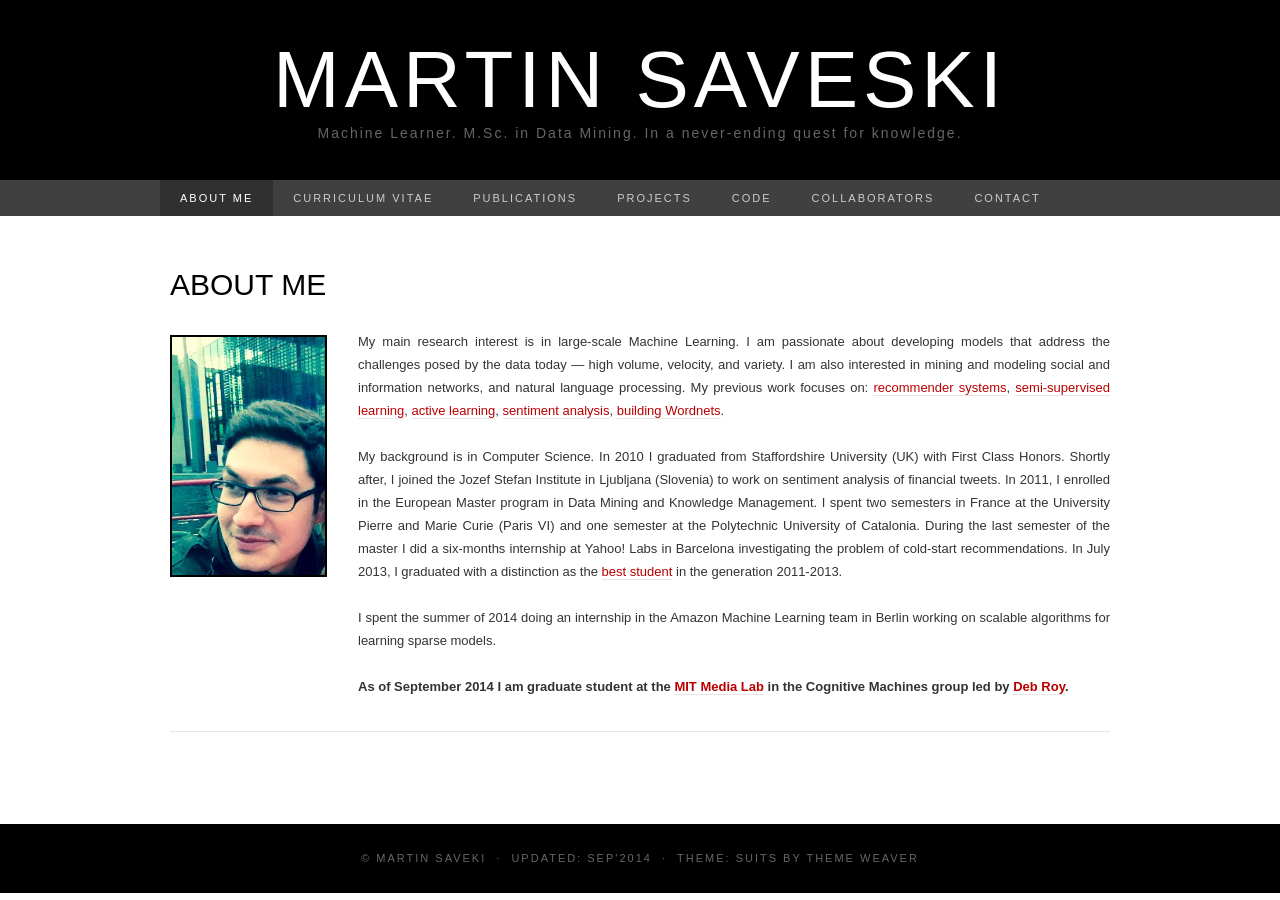
<file: _website_2014/index.htm>
<!DOCTYPE html>
<html lang="en-US"><head><meta http-equiv="Content-Type" content="text/html; charset=UTF-8">
	<meta charset="UTF-8">
	<meta name="viewport" content="width=device-width">
	<title>Martin Saveski | Machine Learner. M.Sc. in Data Mining. In a never-ending quest for knowledge.</title>
	<link rel="stylesheet" id="suits-fonts-css" href="./files/css" type="text/css" media="all">
	<link rel="stylesheet" id="suits-style-css" href="./files/style.css" type="text/css" media="all">
	<script type="text/javascript" src="./files/jquery.js"></script>
	<script type="text/javascript" src="./files/jquery-migrate.min.js"></script>
	<style type="text/css" id="custom-background-css">
	body.custom-background { background-color: #ffffff; }
	</style>
  <script>
    (function(i,s,o,g,r,a,m){i['GoogleAnalyticsObject']=r;i[r]=i[r]||function(){
    (i[r].q=i[r].q||[]).push(arguments)},i[r].l=1*new Date();a=s.createElement(o),
    m=s.getElementsByTagName(o)[0];a.async=1;a.src=g;m.parentNode.insertBefore(a,m)
    })(window,document,'script','//www.google-analytics.com/analytics.js','ga');

    ga('create', 'UA-46778883-1', 'martinsaveski.com');
    ga('send', 'pageview');

  </script>
</head>

<body class="home page page-id-2 page-template-default custom-background single-author full-width no-footer-sidebar" style="">
	<div id="page" class="hfeed site">
		<header id="masthead" class="site-header" role="banner">
			<a class="home-link" href="./index.htm" title="Martin Saveski" rel="home">
				<h1 class="site-title">Martin Saveski</h1>
				<h2 class="site-description">Machine Learner. M.Sc. in Data Mining. In a never-ending quest for knowledge.</h2>
			</a>

			<div id="navbar" class="navbar">
				<nav id="site-navigation" class="navigation main-navigation" role="navigation">
					<h3 class="menu-toggle">Menu</h3>
					<div class="menu-menu-1-container"><ul id="menu-menu-1" class="nav-menu"><li id="menu-item-41" class="menu-item menu-item-type-post_type menu-item-object-page current-menu-item page_item page-item-2 current_page_item menu-item-41"><a href="./index.htm">About me</a></li>
<li id="menu-item-83" class="menu-item menu-item-type-post_type menu-item-object-page menu-item-83"><a href="./curriculum-vitae.htm">Curriculum Vitae</a></li>
<li id="menu-item-42" class="menu-item menu-item-type-post_type menu-item-object-page menu-item-42"><a href="./publications.htm">Publications</a></li>
<li id="menu-item-147" class="menu-item menu-item-type-post_type menu-item-object-page menu-item-has-children menu-item-147"><a href="./projects.htm">Projects</a>
<ul class="sub-menu">
	<li id="menu-item-162" class="menu-item menu-item-type-post_type menu-item-object-page menu-item-162"><a href="./cold-start-recommendations.htm">Cold-start Recommendations</a></li>
	<li id="menu-item-161" class="menu-item menu-item-type-post_type menu-item-object-page menu-item-161"><a href="./iterative-hybrid-algorithm.htm">Iterative Hybrid Algorithm</a></li>
	<li id="menu-item-167" class="menu-item menu-item-type-post_type menu-item-object-page menu-item-167"><a href="./sentiment-analysis.htm">Sentiment Analysis of Financial Tweets</a></li>
	<li id="menu-item-163" class="menu-item menu-item-type-post_type menu-item-object-page menu-item-163"><a href="./automatic-wordnet-construction.htm">Automatic Wordnet Construction</a></li>
	<li id="menu-item-148" class="menu-item menu-item-type-post_type menu-item-object-page menu-item-148"><a href="./fingerprint-verification-system.htm">Fingerprint Verification System</a></li>
	<li id="menu-item-121" class="menu-item menu-item-type-post_type menu-item-object-page menu-item-121"><a href="./ai-agent-for-connect-four.htm">AI agent for Connect Four</a></li>
</ul>
</li>
<li id="menu-item-164" class="menu-item menu-item-type-post_type menu-item-object-page menu-item-164"><a href="./code.htm">Code</a></li>
<li id="menu-item-55" class="menu-item menu-item-type-post_type menu-item-object-page menu-item-55"><a href="./collaborators.htm">Collaborators</a></li>
<li id="menu-item-54" class="menu-item menu-item-type-post_type menu-item-object-page menu-item-54"><a href="./contact.htm">Contact</a></li>
</ul></div>									</nav><!-- #site-navigation -->
			</div><!-- #navbar -->
		</header><!-- #masthead -->

		<div id="main" class="site-main">

	<div id="primary" class="content-area">
		<div id="content" class="site-content" role="main">

										
<article id="post-2" class="post-2 page type-page status-publish hentry">
	<header class="entry-header">
		
		<h1 class="entry-title">About me</h1>
	</header><!-- .entry-header -->

	<div class="entry-content">
		<div style="width: 100%;">
<div style="float: left; width: 20%;"><img class="size-full wp-image-18 alignleft" style="border: 2px solid black;" alt="profile" src="./files/berlin.jpg" width="157" height="238"></div>

<div style="float: right; width: 80%;">
<p style="text-align: justify;">My main research interest is in large-scale Machine Learning. I am passionate about developing models that address the challenges posed by the data today — high volume, velocity, and variety. I am also interested in mining and modeling social and information networks, and natural language processing. My previous work focuses on: <a title="Cold-start Recommendations" href="./cold-start-recommendations.htm">recommender systems</a>, <a title="Iterative Hybrid Algorithm" href="./iterative-hybrid-algorithm.htm">semi-supervised learning</a>, <a title="Sentiment Analysis" href="./sentiment-analysis.htm">active learning</a>, <a href="./sentiment-analysis.htm">sentiment analysis</a>, <a title="Automatic Wordnet Construction" href="./automatic-wordnet-construction.htm">building Wordnets</a>.</p>
<p style="text-align: justify;">My background is in Computer Science. In 2010 I graduated from&nbsp;Staffordshire University (UK) with First Class Honors.&nbsp;Shortly after, I joined the Jozef Stefan Institute in Ljubljana (Slovenia) to work on sentiment analysis of financial tweets. In 2011, I enrolled in the&nbsp;European Master program in Data Mining and Knowledge Management. I spent two semesters in France at the University Pierre and Marie Curie (Paris VI) and one semester at the Polytechnic University of Catalonia.&nbsp;During the last semester of the master I did a six-months internship at Yahoo! Labs in Barcelona investigating the problem of cold-start&nbsp;recommendations. In July 2013, I graduated with a distinction as the <a href="./files/award.jpg">best student</a> in the generation 2011-2013.</p>
<p style="text-align: justify;">I spent the summer of 2014 doing an internship in the Amazon Machine Learning team in Berlin working on scalable algorithms for learning sparse models.</p>
<p style="text-align: justify;"><b>As of September 2014 I am graduate student at the <a href="http://media.mit.edu/" target="_blank">MIT Media Lab</a> in the Cognitive Machines group led by <a href="http://dkroy.media.mit.edu/" target="_blank">Deb Roy</a>.</b></p>
</div>

</div>
<div style="clear: both;"></div>
			</div><!-- .entry-content -->

	</article><!-- #post -->
							
		</div><!-- #content -->
	</div><!-- #primary -->


		</div><!-- #main -->
		<footer id="colophon" class="site-footer" role="contentinfo">
			
			<div class="site-info-container">
				<div class="site-info">
										© Martin Saveki <span class="sep"> · </span> Updated: Sep'2014	<span class="sep"> · </span>
					Theme: Suits by <a href="http://www.themeweaver.net/" title="Theme Developer" rel="designer">Theme Weaver</a>				</div><!-- .site-info -->
			</div><!-- .site-info-container -->
		</footer><!-- #colophon -->
	</div><!-- #page -->

	<script type="text/javascript" src="./files/functions.js"></script>
</body></html>
</file>
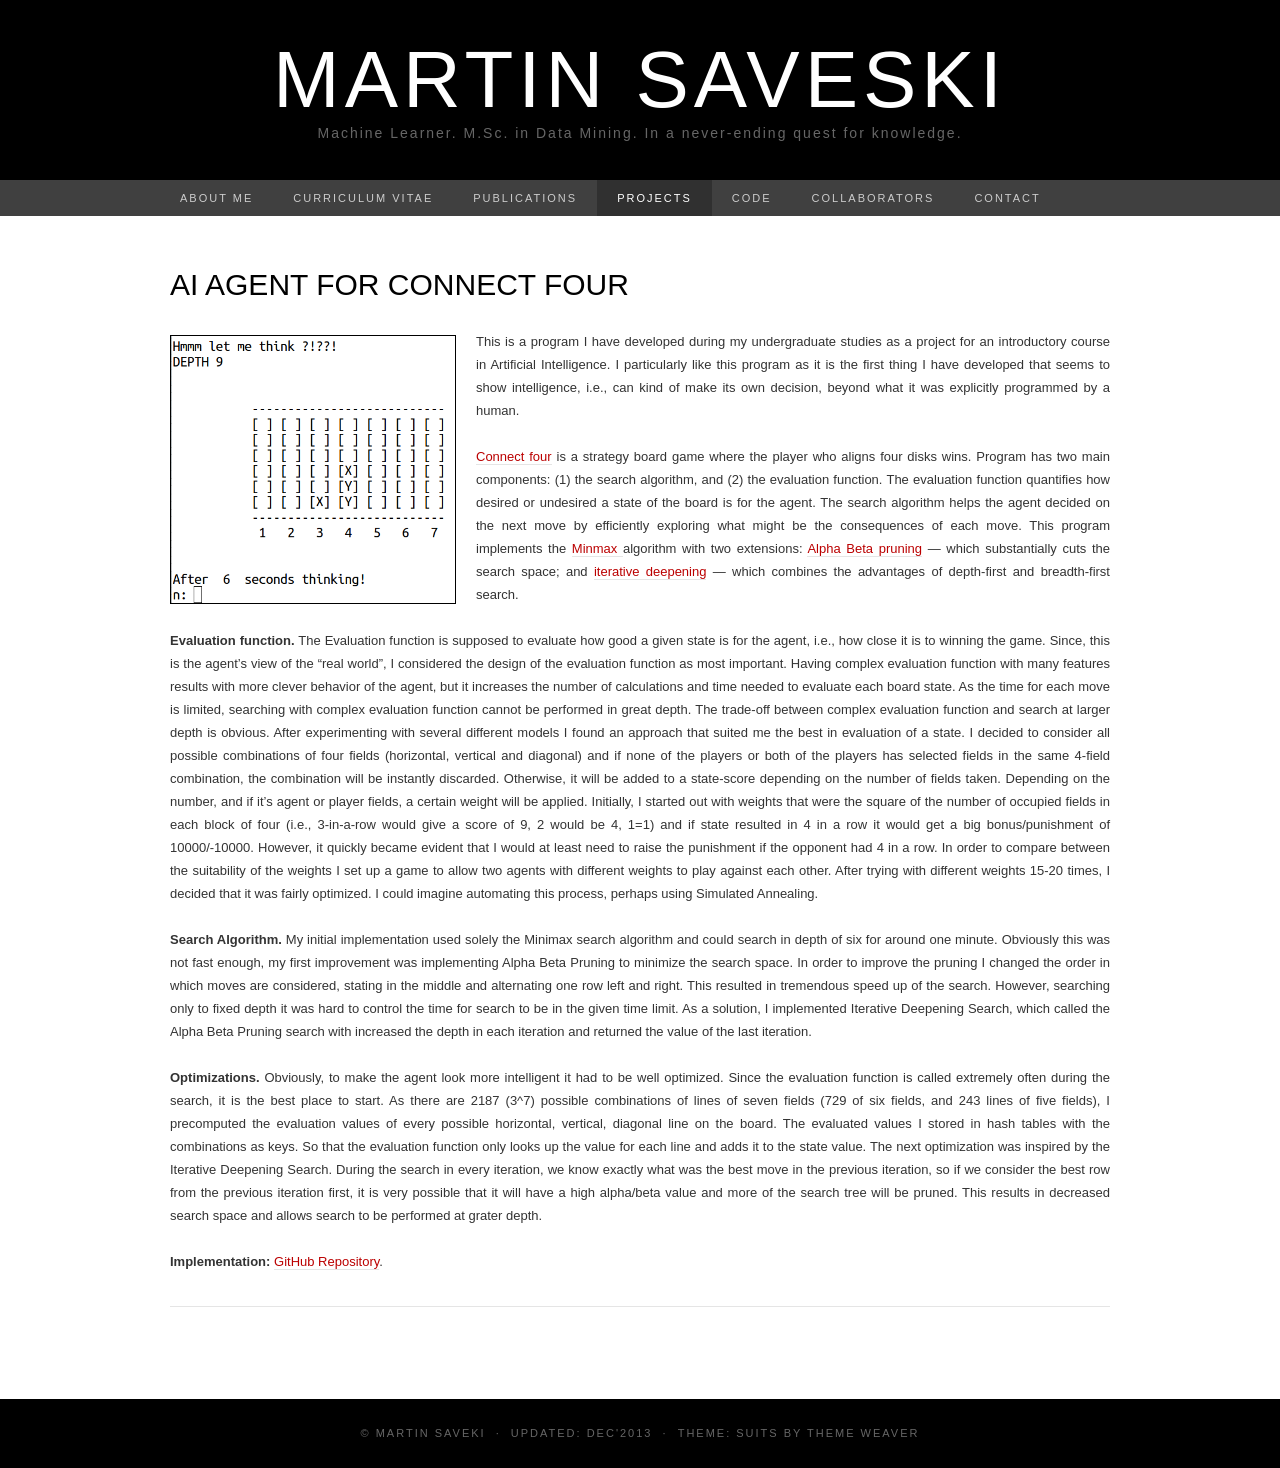
<file: _website_2014/ai-agent-for-connect-four.htm>
<!DOCTYPE html>
<html lang="en-US"><head><meta http-equiv="Content-Type" content="text/html; charset=UTF-8">
	<meta charset="UTF-8">
	<meta name="viewport" content="width=device-width">
	<title>AI agent for Connect Four | Martin Saveski</title>
	<link rel="stylesheet" id="suits-fonts-css" href="./files/css" type="text/css" media="all">
	<link rel="stylesheet" id="suits-style-css" href="./files/style.css" type="text/css" media="all">
	<script type="text/javascript" src="./files/jquery.js"></script>
	<script type="text/javascript" src="./files/jquery-migrate.min.js"></script>
	<style type="text/css" id="custom-background-css">
	body.custom-background { background-color: #ffffff; }
	</style>
	<script>
	  (function(i,s,o,g,r,a,m){i['GoogleAnalyticsObject']=r;i[r]=i[r]||function(){
	  (i[r].q=i[r].q||[]).push(arguments)},i[r].l=1*new Date();a=s.createElement(o),
	  m=s.getElementsByTagName(o)[0];a.async=1;a.src=g;m.parentNode.insertBefore(a,m)
	  })(window,document,'script','//www.google-analytics.com/analytics.js','ga');

	  ga('create', 'UA-46778883-1', 'martinsaveski.com');
	  ga('send', 'pageview');

	</script>
</head>

<body class="page page-id-107 page-template-default custom-background single-author full-width no-footer-sidebar" style="">
	<div id="page" class="hfeed site">
		<header id="masthead" class="site-header" role="banner">
			<a class="home-link" href="./index.htm" title="Martin Saveski" rel="home">
				<h1 class="site-title">Martin Saveski</h1>
				<h2 class="site-description">Machine Learner. M.Sc. in Data Mining. In a never-ending quest for knowledge.</h2>
			</a>

			<div id="navbar" class="navbar">
				<nav id="site-navigation" class="navigation main-navigation" role="navigation">
					<h3 class="menu-toggle">Menu</h3>
					<div class="menu-menu-1-container"><ul id="menu-menu-1" class="nav-menu"><li id="menu-item-41" class="menu-item menu-item-type-post_type menu-item-object-page menu-item-41"><a href="./index.htm">About me</a></li>
<li id="menu-item-83" class="menu-item menu-item-type-post_type menu-item-object-page menu-item-83"><a href="./curriculum-vitae.htm">Curriculum Vitae</a></li>
<li id="menu-item-42" class="menu-item menu-item-type-post_type menu-item-object-page menu-item-42"><a href="./publications.htm">Publications</a></li>
<li id="menu-item-147" class="menu-item menu-item-type-post_type menu-item-object-page current-menu-ancestor current-menu-parent current_page_parent current_page_ancestor menu-item-has-children menu-item-147"><a href="./projects.htm">Projects</a>
<ul class="sub-menu">
	<li id="menu-item-162" class="menu-item menu-item-type-post_type menu-item-object-page menu-item-162"><a href="./cold-start-recommendations.htm">Cold-start Recommendations</a></li>
	<li id="menu-item-161" class="menu-item menu-item-type-post_type menu-item-object-page menu-item-161"><a href="./iterative-hybrid-algorithm.htm">Iterative Hybrid Algorithm</a></li>
	<li id="menu-item-167" class="menu-item menu-item-type-post_type menu-item-object-page menu-item-167"><a href="./sentiment-analysis.htm">Sentiment Analysis of Financial Tweets</a></li>
	<li id="menu-item-163" class="menu-item menu-item-type-post_type menu-item-object-page menu-item-163"><a href="./automatic-wordnet-construction.htm">Automatic Wordnet Construction</a></li>
	<li id="menu-item-148" class="menu-item menu-item-type-post_type menu-item-object-page menu-item-148"><a href="./fingerprint-verification-system.htm">Fingerprint Verification System</a></li>
	<li id="menu-item-121" class="menu-item menu-item-type-post_type menu-item-object-page current-menu-item page_item page-item-107 current_page_item menu-item-121"><a href="./ai-agent-for-connect-four.htm">AI agent for Connect Four</a></li>
</ul>
</li>
<li id="menu-item-164" class="menu-item menu-item-type-post_type menu-item-object-page menu-item-164"><a href="./code.htm">Code</a></li>
<li id="menu-item-55" class="menu-item menu-item-type-post_type menu-item-object-page menu-item-55"><a href="./collaborators.htm">Collaborators</a></li>
<li id="menu-item-54" class="menu-item menu-item-type-post_type menu-item-object-page menu-item-54"><a href="./contact.htm">Contact</a></li>
</ul></div>									</nav><!-- #site-navigation -->
			</div><!-- #navbar -->
		</header><!-- #masthead -->

		<div id="main" class="site-main">

	<div id="primary" class="content-area">
		<div id="content" class="site-content" role="main">

										
<article id="post-107" class="post-107 page type-page status-publish hentry">
	<header class="entry-header">
		
		<h1 class="entry-title">AI agent for Connect Four</h1>
	</header><!-- .entry-header -->

	<div class="entry-content">
		<p style="text-align: justify;"><img class=" wp-image-108 alignleft" style="border: 1px solid black;" alt="Screenshot from 2013-12-21 02:47:49" src="./files/Screenshot-from-2013-12-21-024749.png" width="286" height="268">This is a program I have developed during my undergraduate studies&nbsp;as a project for an introductory course in&nbsp;Artificial Intelligence. I particularly like this program as it is the first thing I have developed that seems to show intelligence, i.e., can kind of make its own decision, beyond what it was explicitly programmed by a human.</p>
<p style="text-align: justify;"><a href="http://en.wikipedia.org/wiki/Connect_Four" target="_blank">Connect four</a> is a strategy board game where the player who aligns four disks wins.&nbsp;Program has two main components: (1) the search algorithm, and (2) the evaluation function.&nbsp;The evaluation function quantifies how desired or undesired a state of the board is for the agent. The&nbsp;search algorithm helps the agent decided on the next move by efficiently exploring what might be the consequences of each move. This program implements the <a href="http://en.wikipedia.org/wiki/Minimax" target="_blank">Minmax </a>algorithm with two extensions: <a href="http://en.wikipedia.org/wiki/Alpha%E2%80%93beta_pruning" target="_blank">Alpha Beta pruning</a> — which substantially cuts the search space; and <a href="http://en.wikipedia.org/wiki/Iterative_deepening_depth-first_search" target="_blank">iterative deepening</a> — which combines the advantages of depth-first and breadth-first search.</p>
<p style="text-align: justify;"><strong>Evaluation function</strong><b>.</b> The Evaluation function is supposed to evaluate how good a given state is for the agent, i.e., how close it is to winning the game. Since, this is the agent’s view of the “real world”, I considered the design of the evaluation function as most important. Having complex evaluation function with many features results with more clever behavior of the agent, but it increases the number of calculations and time needed to evaluate each board state. As the time for each move is limited, searching with complex evaluation function cannot be performed in great depth. The trade-off between complex evaluation function and search at larger depth is obvious. After experimenting with several different models I found an approach that suited me the best in evaluation of a state. I decided to consider all possible combinations of four fields (horizontal, vertical and diagonal) and if none of the players or both of the players has selected fields in the same 4-field combination, the combination will be instantly discarded. Otherwise, it will be added to a state-score depending on the number of fields taken. Depending on the number, and if it’s agent or player fields, a certain weight will be applied. Initially, I started out with weights that were the square of the number of occupied fields in each block of four (i.e., 3-in-a-row would give a score of 9, 2 would be 4, 1=1) and if state resulted in 4 in a row it would get a big bonus/punishment of 10000/-10000. However, it quickly became evident that I would at least need to raise the punishment if the opponent had 4 in a row. In order to compare between the suitability of the weights I set up a game to allow two agents with different weights to play against each other. After trying with different weights 15-20 times, I decided that it was fairly optimized. I could imagine automating this process, perhaps using Simulated Annealing.</p>
<p style="text-align: justify;"><strong>Search Algorithm.</strong> My initial implementation used solely the Minimax search algorithm and could search in depth of six for around one minute. Obviously this was not fast enough, my first improvement was implementing Alpha Beta Pruning to minimize the search space. In order to improve the pruning I changed the order in which moves are considered, stating in the middle and alternating one row left and right. This resulted in tremendous speed up of the search. However, searching only to fixed depth it was hard to control the time for search to be in the given time limit. As a solution, I implemented Iterative Deepening Search, which called the Alpha Beta Pruning search with increased the depth in each iteration and returned the value of the last iteration.</p>
<p style="text-align: justify;"><strong>Optimizations.</strong>&nbsp;Obviously, to make the agent look more intelligent it had to be well optimized. Since the evaluation function is called extremely often during the search, it is the best place to start. As there are 2187 (3^7) possible combinations of lines of seven fields (729 of six fields, and 243 lines of five fields), I precomputed the evaluation values of every possible horizontal, vertical, diagonal line on the board. The evaluated values I stored in hash tables with the combinations as keys. So that the evaluation function only looks up the value for each line and adds it to the state value. The next optimization was inspired by the Iterative Deepening Search. During the search in every iteration, we know exactly what was the best move in the previous iteration, so if we consider the best row from the previous iteration first, it is very possible that it will have a high alpha/beta value and more of the search tree will be pruned. This results in decreased search space and allows search to be performed at grater depth.</p>
<p style="text-align: justify;"><strong>Implementation:</strong>&nbsp;<a href="https://github.com/msaveski/connect-four" target="_blank">GitHub Repository</a>.</p>
			</div><!-- .entry-content -->

	</article><!-- #post -->
							
		</div><!-- #content -->
	</div><!-- #primary -->


		</div><!-- #main -->
		<footer id="colophon" class="site-footer" role="contentinfo">
			
			<div class="site-info-container">
				<div class="site-info">
					© Martin Saveki <span class="sep"> · </span> Updated: Dec'2013	<span class="sep"> · </span>
					Theme: Suits by <a href="http://www.themeweaver.net/" title="Theme Developer" rel="designer">Theme Weaver</a>				</div><!-- .site-info -->
			</div><!-- .site-info-container -->
		</footer><!-- #colophon -->
	</div><!-- #page -->

	<script type="text/javascript" src="./files/functions.js"></script>

</body></html>
</file>
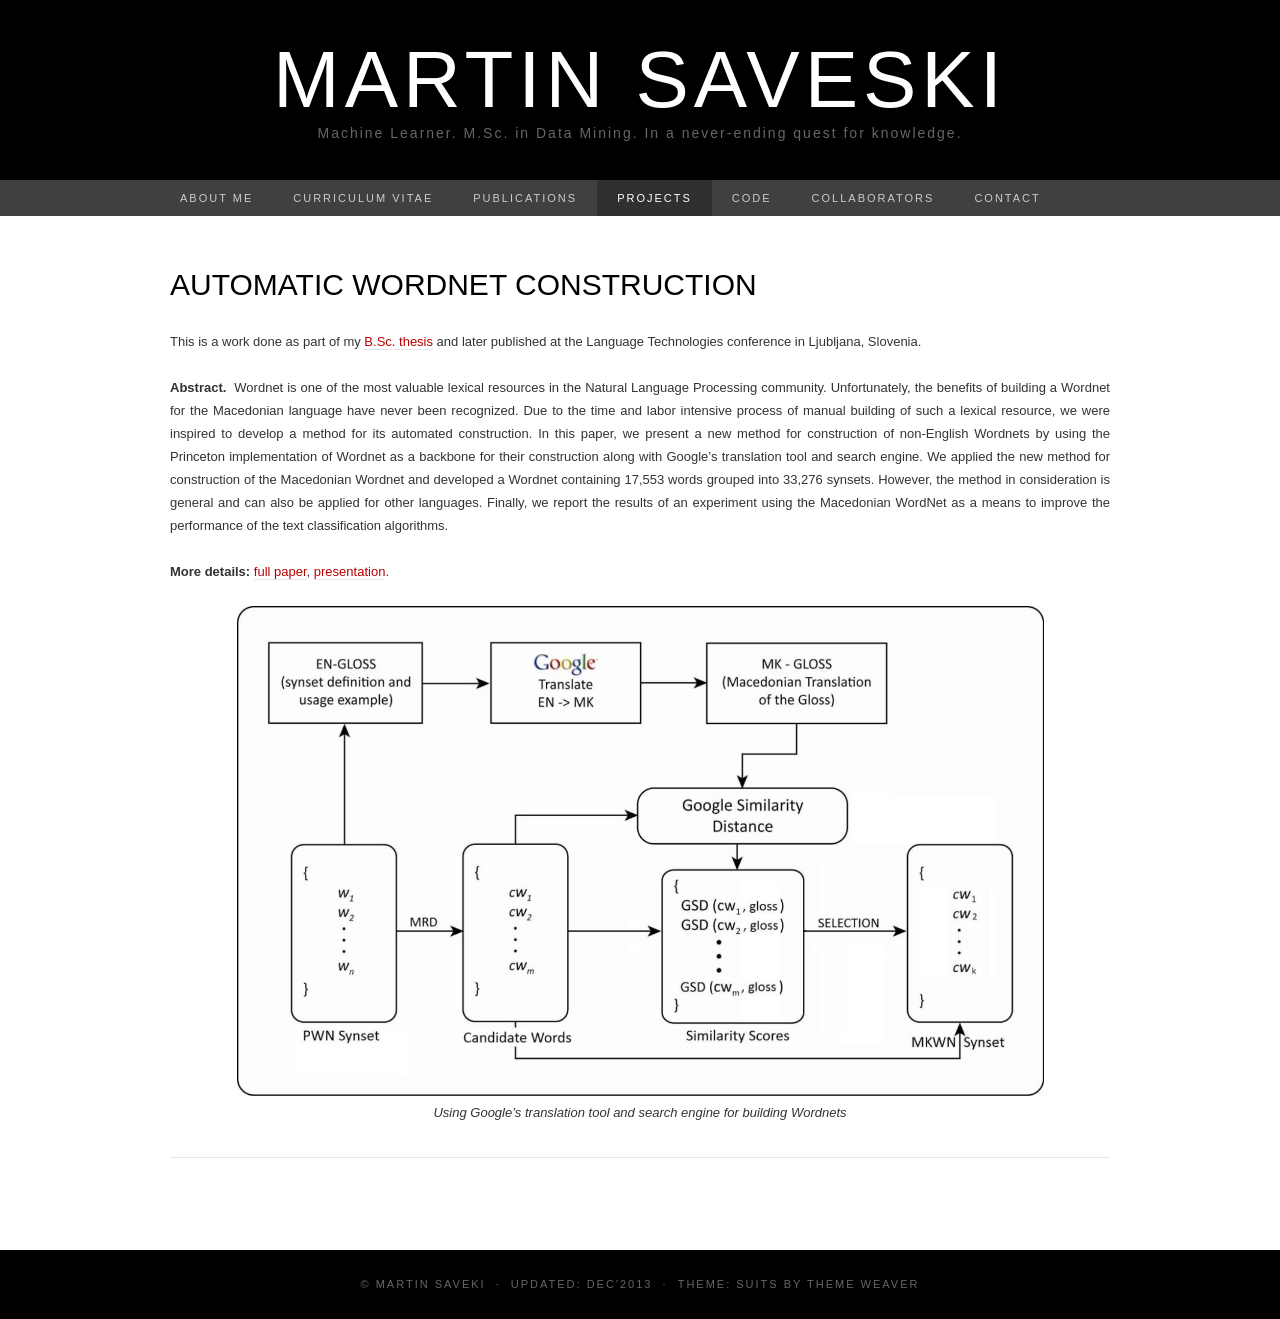
<file: _website_2014/automatic-wordnet-construction.htm>
<!DOCTYPE html>
<html lang="en-US"><head><meta http-equiv="Content-Type" content="text/html; charset=UTF-8">
	<meta charset="UTF-8">
	<meta name="viewport" content="width=device-width">
	<title>Automatic Wordnet Construction | Martin Saveski</title>
	<link rel="stylesheet" id="suits-fonts-css" href="./files/css" type="text/css" media="all">
	<link rel="stylesheet" id="suits-style-css" href="./files/style.css" type="text/css" media="all">
	<script type="text/javascript" src="./files/jquery.js"></script>
	<script type="text/javascript" src="./files/jquery-migrate.min.js"></script>
	<style type="text/css" id="custom-background-css">
	body.custom-background { background-color: #ffffff; }
	</style>
	<script>
	  (function(i,s,o,g,r,a,m){i['GoogleAnalyticsObject']=r;i[r]=i[r]||function(){
	  (i[r].q=i[r].q||[]).push(arguments)},i[r].l=1*new Date();a=s.createElement(o),
	  m=s.getElementsByTagName(o)[0];a.async=1;a.src=g;m.parentNode.insertBefore(a,m)
	  })(window,document,'script','//www.google-analytics.com/analytics.js','ga');

	  ga('create', 'UA-46778883-1', 'martinsaveski.com');
	  ga('send', 'pageview');

	</script>
</head>

<body class="page page-id-155 page-template-default custom-background single-author full-width no-footer-sidebar" style="">
	<div id="page" class="hfeed site">
		<header id="masthead" class="site-header" role="banner">
			<a class="home-link" href="./index.htm" title="Martin Saveski" rel="home">
				<h1 class="site-title">Martin Saveski</h1>
				<h2 class="site-description">Machine Learner. M.Sc. in Data Mining. In a never-ending quest for knowledge.</h2>
			</a>

			<div id="navbar" class="navbar">
				<nav id="site-navigation" class="navigation main-navigation" role="navigation">
					<h3 class="menu-toggle">Menu</h3>
					<div class="menu-menu-1-container"><ul id="menu-menu-1" class="nav-menu"><li id="menu-item-41" class="menu-item menu-item-type-post_type menu-item-object-page menu-item-41"><a href="./index.htm">About me</a></li>
<li id="menu-item-83" class="menu-item menu-item-type-post_type menu-item-object-page menu-item-83"><a href="./curriculum-vitae.htm">Curriculum Vitae</a></li>
<li id="menu-item-42" class="menu-item menu-item-type-post_type menu-item-object-page menu-item-42"><a href="./publications.htm">Publications</a></li>
<li id="menu-item-147" class="menu-item menu-item-type-post_type menu-item-object-page current-menu-ancestor current-menu-parent current_page_parent current_page_ancestor menu-item-has-children menu-item-147"><a href="./projects.htm">Projects</a>
<ul class="sub-menu">
	<li id="menu-item-162" class="menu-item menu-item-type-post_type menu-item-object-page menu-item-162"><a href="./cold-start-recommendations.htm">Cold-start Recommendations</a></li>
	<li id="menu-item-161" class="menu-item menu-item-type-post_type menu-item-object-page menu-item-161"><a href="./iterative-hybrid-algorithm.htm">Iterative Hybrid Algorithm</a></li>
	<li id="menu-item-167" class="menu-item menu-item-type-post_type menu-item-object-page menu-item-167"><a href="./sentiment-analysis.htm">Sentiment Analysis of Financial Tweets</a></li>
	<li id="menu-item-163" class="menu-item menu-item-type-post_type menu-item-object-page current-menu-item page_item page-item-155 current_page_item menu-item-163"><a href="./files/automatic-wordnet-construction.htm">Automatic Wordnet Construction</a></li>
	<li id="menu-item-148" class="menu-item menu-item-type-post_type menu-item-object-page menu-item-148"><a href="./fingerprint-verification-system.htm">Fingerprint Verification System</a></li>
	<li id="menu-item-121" class="menu-item menu-item-type-post_type menu-item-object-page menu-item-121"><a href="./ai-agent-for-connect-four.htm">AI agent for Connect Four</a></li>
</ul>
</li>
<li id="menu-item-164" class="menu-item menu-item-type-post_type menu-item-object-page menu-item-164"><a href="./code.htm">Code</a></li>
<li id="menu-item-55" class="menu-item menu-item-type-post_type menu-item-object-page menu-item-55"><a href="./collaborators.htm">Collaborators</a></li>
<li id="menu-item-54" class="menu-item menu-item-type-post_type menu-item-object-page menu-item-54"><a href="./contact.htm">Contact</a></li>
</ul></div>									</nav><!-- #site-navigation -->
			</div><!-- #navbar -->
		</header><!-- #masthead -->

		<div id="main" class="site-main">

	<div id="primary" class="content-area">
		<div id="content" class="site-content" role="main">

										
<article id="post-155" class="post-155 page type-page status-publish hentry">
	<header class="entry-header">
		
		<h1 class="entry-title">Automatic Wordnet Construction</h1>
	</header><!-- .entry-header -->

	<div class="entry-content">
		<p>This is a work done as part of my <a href="./data/bsc_thesis.pdf" target="_blank">B.Sc. thesis</a> and later published at the Language Technologies conference in Ljubljana, Slovenia.</p>
<p style="text-align: justify;"><strong>Abstract.&nbsp;</strong> Wordnet is one of the most valuable lexical resources in the Natural Language Processing community. Unfortunately, the benefits of building a Wordnet for the Macedonian language have never been recognized. Due to the time and labor intensive process of manual building of such a lexical resource, we were inspired to develop a method for its automated construction. In this paper, we present a new method for construction of non-English Wordnets by using the Princeton implementation of Wordnet as a backbone for their construction along with Google’s translation tool and search engine. We applied the new method for construction of the Macedonian Wordnet and developed a Wordnet containing 17,553 words grouped into 33,276 synsets. However, the method in consideration is general and can also be applied for other languages. Finally, we report the results of an experiment using the Macedonian WordNet as a means to improve the performance of the text classification algorithms.</p>
<p><strong>More details:</strong> <a href="./data/lt2010.pdf" target="_blank">full paper</a>, <a href="./data/lt2010-pres.pdf" target="_blank">presentation</a>.</p>
<p style="text-align: center;"><img class=" wp-image-173 aligncenter" alt="mk-wn" src="./files/mk-wn.jpg" width="807" height="490"><em>Using&nbsp;Google’s translation tool and search engine for building Wordnets</em></p>
			</div><!-- .entry-content -->

	</article><!-- #post -->
							
		</div><!-- #content -->
	</div><!-- #primary -->


		</div><!-- #main -->
		<footer id="colophon" class="site-footer" role="contentinfo">
			
			<div class="site-info-container">
				<div class="site-info">
					© Martin Saveki <span class="sep"> · </span> Updated: Dec'2013	<span class="sep"> · </span>
					Theme: Suits by <a href="http://www.themeweaver.net/" title="Theme Developer" rel="designer">Theme Weaver</a>				</div><!-- .site-info -->
			</div><!-- .site-info-container -->
		</footer><!-- #colophon -->
	</div><!-- #page -->

	<script type="text/javascript" src="./files/functions.js"></script>

</body></html>
</file>
<file: _website_2014/files/style.css>
/*
Theme Name: Suits
Theme URI: http://www.themeweaver.net/demo/suits/
Author: Theme Weaver
Author URI: http://www.themeweaver.net/
Description: For blogs and websites. Sleek design and solid code. Suits make you look good.
Version: 1.0
License: GNU General Public License v2 or later
License URI: http://www.gnu.org/licenses/gpl-2.0.html
Tags: black, gray, white, dark, one-column, two-columns, right-sidebar, flexible-width, custom-background, custom-header, custom-menu, featured-images, full-width-template, microformats, threaded-comments
Text Domain: suits

This theme, like WordPress, is licensed under the GPL.
Use it to make something cool, have fun, and share what you've learned with others.
*/


/* =Reset (http://git.io/normalize)
----------------------------------------------- */

* {
	-webkit-box-sizing: border-box;
	-moz-box-sizing:    border-box;
	box-sizing:         border-box;
}

article,
aside,
details,
figcaption,
figure,
footer,
header,
nav,
section,
summary {
	display: block;
}

audio,
canvas,
video {
	display: inline-block;
}

audio:not([controls]) {
	display: none;
	height: 0;
}

[hidden] {
	display: none;
}

html {
	font-size: 62.5%; /* 10px */
	overflow-y: scroll;
	-webkit-text-size-adjust: 100%;
	-ms-text-size-adjust: 100%;
}

html,
button,
input,
select,
textarea {
	font-family: "Lucida Grande", "Lucida Sans Unicode", "Lucida Sans", Geneva, Verdana, sans-serif;
}

body {
	color: #333;
	font-size: 13px;
	font-size: 1.3rem;
	line-height: 23px;
	line-height: 2.3rem;
	margin: 0;
}

a {
	color: #333;
	text-decoration: none;
	-webkit-transition: none;
	transition:         none;
}

a:focus {
	outline: thin dotted;
}

a:active,
a:hover {
	color: #b00;
	outline: 0;
}

a:hover {
	-webkit-transition: all 0.3s;
	transition:         all 0.3s;
}

h1,
h2,
h3,
h4,
h5,
h6 {
	clear: both;
	color: #000;
	font-family: "Lucida Grande", "Lucida Sans Unicode", "Lucida Sans", Geneva, Verdana, sans-serif;
	font-weight: bold;
	line-height: 1.5;
	margin: 23px 0;
	margin: 2.3rem 0;
}

h1 {
	font-size: 24px;
	font-size: 2.4rem;
}

h2 {
	font-size: 20px;
	font-size: 2rem;
}

h3 {
	font-size: 17px;
	font-size: 1.7rem;
}

h4 {
	font-size: 15px;
	font-size: 1.5rem;
}

h5 {
	font-size: 13px;
	font-size: 1.3rem;
}

h6 {
	color: rgba(0, 0, 0, 0.45);
	font-size: 13px;
	font-size: 1.3rem;
	letter-spacing: 1px;
	text-transform: uppercase;
}

address {
	font-style: italic;
	margin: 0 0 23px;
	margin: 0 0 2.3rem;
}

abbr[title] {
	border-bottom: 1px dotted;
}

b,
strong {
	font-weight: bold;
}

dfn {
	font-style: italic;
}

mark {
	background: #ff0;
	color: #000;
}

p {
	margin: 0 0 23px;
	margin: 0 0 2.3rem;
}

code,
kbd,
pre,
samp {
	font-family: monospace, serif;
	font-size: 13px;
	font-size: 1.3rem;
	-webkit-hyphens: none;
	-moz-hyphens:    none;
	-ms-hyphens:     none;
	hyphens:         none;
}

pre {
	background-color: rgba(0, 0, 0, 0.04);
	color: #666;
	font-family: monospace;
	font-size: 13px;
	font-size: 1.3rem;
	margin: 23px 0;
	margin: 2.3rem 0;
	overflow: auto;
	padding: 20px;
	padding: 2rem;
	white-space: pre;
	white-space: pre-wrap;
	word-wrap: break-word;
}

blockquote,
q {
	-webkit-hyphens: none;
	-moz-hyphens:    none;
	-ms-hyphens:     none;
	hyphens:         none;
	quotes: none;
}

blockquote:before,
blockquote:after,
q:before,
q:after {
	content: "";
	content: none;
}

blockquote {
	font-size: 13px;
	font-size: 1.3rem;
	font-style: italic;
	font-weight: normal;
	margin: 23px;
	margin: 2.3rem;
}

blockquote blockquote {
	margin-right: 0;
}

blockquote cite,
blockquote small {
	font-size: 11px;
	font-size: 1.1rem;
	font-weight: normal;
	text-transform: uppercase;
}

blockquote em,
blockquote i {
	font-style: normal;
	font-weight: normal;
}

blockquote strong,
blockquote b {
	font-weight: normal;
}

small {
	font-size: smaller;
}

sub,
sup {
	font-size: 75%;
	line-height: 0;
	position: relative;
	vertical-align: baseline;
}

sup {
	top: -0.5em;
}

sub {
	bottom: -0.25em;
}

dl {
	margin: 0 20px;
	margin: 0 2rem;
}

dt {
	font-weight: bold;
}

dd {
	margin: 0 0 20px;
	margin: 0 0 2rem;
}

menu,
ol,
ul {
	margin: 16px 0;
	margin: 1.6rem 0;
	padding: 0 0 0 40px;
	padding: 0 0 0 4rem;
}

ul {
	list-style-type: square;
}

nav ul,
nav ol {
	list-style: none;
	list-style-image: none;
}

li > ul,
li > ol {
	margin: 0;
}

img {
	-ms-interpolation-mode: bicubic;
	border: 0;
	vertical-align: middle;
}

svg:not(:root) {
	overflow: hidden;
}

figure {
	margin: 0;
}

form {
	margin: 0;
}

fieldset {
	border: 1px solid rgba(0, 0, 0, 0.1);
	padding: 20px;
	padding: 2rem;
	margin-bottom: 23px;
	margin-bottom: 2.3rem;
}

legend {
	border: 0;
	padding: 0 5px;
	white-space: normal;
}

button,
input,
select,
textarea {
	font-size: 100%;
	margin: 0;
	max-width: 100%;
	vertical-align: baseline;
}

button,
input {
	line-height: normal;
}

button,
html input[type="button"],
input[type="reset"],
input[type="submit"] {
	-webkit-appearance: button;
	cursor: pointer;
}

button[disabled],
input[disabled] {
	cursor: default;
}

input[type="checkbox"],
input[type="radio"] {
	padding: 0;
}

input[type="search"] {
	-webkit-appearance: textfield;
	padding-right: 2px; /* Don't cut off the webkit search cancel button */
	width: 270px;
}

input[type="search"]::-webkit-search-decoration {
	-webkit-appearance: none;
}

button::-moz-focus-inner,
input::-moz-focus-inner {
	border: 0;
	padding: 0;
}

textarea {
	overflow: auto;
	vertical-align: top;
}

table {
	border-spacing: 0;
	margin: 0 0 23px;
	margin: 0 0 2.3rem;
	width: 100%;
}

caption,
th,
td {
	border-bottom: 1px solid rgba(0, 0, 0, 0.1);
	font-weight: normal;
	text-align: left;
}

caption {
	border: 0;
	margin: 23px 0;
	margin: 2.3rem 0;
}

th {
	font-weight: bold;
	text-transform: uppercase;
}

td {
	padding: 6px 10px 6px 0;
	padding: 0.6rem 1rem 0.6rem 0;
}

hr {
	border: 0;
	border-bottom: 1px solid rgba(0, 0, 0, 0.1);
	height: 1px;
	margin: 0 0 23px;
	margin: 0 0 2.3rem;
}


/* =Repeatable Patterns
----------------------------------------------- */

/* Clearing floats */
.clear:after,
.nav-menu:after,
.site-main:after,
.site-footer .sidebar-container:after,
.entry-content:after,
.navigation:after,
.nav-links:after,
.gallery:after,
.attachment .entry-header:after,
.comment-body:after,
.sidebar-inner:after {
	clear: both;
}

.clear:before,
.clear:after,
.nav-menu:before,
.nav-menu:after,
.site-main:before,
.site-main:after,
.site-footer .sidebar-container:before,
.site-footer .sidebar-container:after,
.entry-content:before,
.entry-content:after,
.navigation:before,
.navigation:after,
.nav-links:before,
.nav-links:after,
.gallery:before,
.gallery:after,
.attachment .entry-header:before,
.attachment .entry-header:after,
.comment-body:before,
.comment-body:after,
.sidebar-inner:before,
.sidebar-inner:after {
	content: "";
	display: table;
}

/* Assistive text */
.screen-reader-text {
	clip: rect(1px, 1px, 1px, 1px);
	position: absolute !important;
}

/* Form fields, general styles first. */
button,
input,
textarea {
	background: transparent;
	border: 1px solid rgba(0, 0, 0, 0.1);
	font-family: inherit;
	padding: 8px 10px;
	padding: 0.8rem 1rem;
	-webkit-transition: border 0.2s;
	transition:         border 0.2s;
}

input,
textarea {
	color: #333;
}

input:focus,
textarea:focus {
	border-color: rgba(0, 0, 0, 0.3);
	outline: 0;
}

/* Buttons */
button,
input[type="submit"],
input[type="button"],
input[type="reset"] {
	background: transparent;
	display: inline-block;
	font-weight: bold;
	letter-spacing: 1px;
	padding: 8px 20px;
	padding: 0.8rem 2rem;
	text-decoration: none;
	text-transform: uppercase;
}

button:hover,
button:focus,
input[type="submit"]:hover,
input[type="button"]:hover,
input[type="reset"]:hover,
input[type="submit"]:focus,
input[type="button"]:focus,
input[type="reset"]:focus {
	border-color: rgba(0, 0, 0, 0.3);
	outline: none;
}

button:active,
input[type="submit"]:active,
input[type="button"]:active,
input[type="reset"]:active {
	border-color: rgba(0, 0, 0, 0.1);
	color: rgba(0, 0, 0, 0.5);
	-webkit-transition: none;
	transition:         none;
}

.post-password-required input[type="submit"] {
	vertical-align: bottom;
}

/* Placeholder text color -- selectors need to be separate to work. */
::-webkit-input-placeholder {
	color: #333;
}

:-moz-placeholder {
	color: #333;
}

::-moz-placeholder {
	color: #333;
}

:-ms-input-placeholder {
	color: #333;
}

/* Responsive images */
.entry-content img,
.entry-summary img,
.comment-content img,
.widget img,
.wp-caption {
	max-width: 100%;
}

/* Make sure images with WordPress-added height and width attributes are scaled correctly. */
.entry-content img,
.entry-summary img,
.comment-content img[height],
img[class*="align"],
img[class*="wp-image-"],
img[class*="attachment-"] {
	height: auto;
}

img.size-full,
img.size-large,
img.wp-post-image {
	height: auto;
	max-width: 100%;
}

/* Make sure videos and embeds fit their containers. */
embed,
iframe,
object,
video {
	max-width: 100%;
}

/* Override the Twitter embed fixed width. */
.entry-content .twitter-tweet-rendered {
	max-width: 100% !important;
}

/* Images */
.alignleft {
	float: left;
}

.alignright {
	float: right;
}

.aligncenter {
	display: block;
	margin-left: auto;
	margin-right: auto;
}

img.alignleft {
	margin: 5px 20px 5px 0;
	margin: 0.5rem 2rem 0.5rem 0;
}

.wp-caption.alignleft {
	margin: 5px 10px 5px 0;
	margin: 0.5rem 1rem 0.5rem 0;
}

img.alignright {
	margin: 5px 0 5px 20px;
	margin: 0.5rem 0 0.5rem 2rem;
}

.wp-caption.alignright {
	margin: 5px 0 5px 10px;
	margin: 0.5rem 0 0.5rem 1rem;
}

img.aligncenter {
	margin: 5px auto;
	margin: 0.5rem auto;
}

img.alignnone {
	margin: 5px 0;
	margin: 0.5rem 0;
}

.wp-caption .wp-caption-text,
.entry-caption,
.gallery-caption {
	font-style: italic;
	font-weight: normal;
}

img.wp-smiley,
.rsswidget img {
	border: 0;
	border-radius: 0;
	box-shadow: none;
	margin-bottom: 0;
	margin-top: 0;
	padding: 0;
}

.wp-caption.alignleft + ul,
.wp-caption.alignleft + ol  {
	list-style-position: inside;
}


/* =Basic Structure
----------------------------------------------- */

.site-main {
	margin: 0 auto;
	margin: 0 auto;
	max-width: 960px;
	overflow: hidden;
	padding: 46px 0;
	padding: 4.6rem 0;
	width: 100%;
}

.site-main .content-area {
	float: left;
	margin: 0 10px;
	margin: 0 1rem;
	width: 620px;
}

.single-attachment .content-area,
.full-width .content-area {
	width: 940px;
}

.site-main .sidebar-container {
	float: right;
	margin: 0 10px;
	margin: 0 1rem;
	width: 220px;
}


/* =Site Header
----------------------------------------------- */

.site-header {
	background-color: #000;
}

.site-header .home-link {
	display: block;
	margin: 0 auto;
	max-width: 960px;
	min-height: 180px;
	text-align: center;
	text-decoration: none;
	width: 100%;
}

.site-title {
	color: #fff;
	font-family: Lato, sans-serif;
	font-size: 80px;
	font-size: 8rem;
	font-weight: 300;
	letter-spacing: 5px;
	line-height: 1;
	margin: 0;
	padding: 40px 0 5px;
	padding: 4rem 0 0.5rem;
	text-transform: uppercase;
}

.site-description {
	color: #666;
	font: normal 14px "Lucida Grande", "Lucida Sans Unicode", "Lucida Sans", Geneva, Verdana, sans-serif;
	letter-spacing: 2px;
	margin: 0;
	padding-bottom: 23px;
	padding-bottom: 2.3rem;
}


/* =Navigation
----------------------------------------------- */

.main-navigation {
	clear: both;
	margin: 0 auto;
	max-width: 960px;
	min-height: 36px;
	position: relative;
}

ul.nav-menu,
div.nav-menu > ul {
	margin: 0;
	padding: 0 40px 0 0;
	padding: 0 4rem 0 0;
}

.nav-menu li {
	float: left;
	position: relative;
}

.nav-menu li a {
	color: #ccc;
	display: block;
	font-family: Lato, sans-serif;
	font-size: 11px;
	font-size: 1.1rem;
	font-weight: 400;
	letter-spacing: 2px;
	line-height: 12px;
	line-height: 1.2rem;
	padding: 12px 20px;
	padding: 1.2rem 2rem;
	text-decoration: none;
	text-transform: uppercase;
	-webkit-transition: all 0.3s;
	transition:         all 0.3s;
}

.nav-menu li:hover > a,
.nav-menu li a:hover {
	background-color: #303030;
	color: #fff;
	-webkit-transition: none;
	transition:         none;
}

.nav-menu .sub-menu,
.nav-menu .children {
	background-color: #404040;
	border-top: 0;
	-webkit-box-shadow: 0px 0px 5px rgba(0, 0, 0, 0.5);
			box-shadow: 0px 0px 5px rgba(0, 0, 0, 0.5);
	display: none;
	opacity: 0;
	padding: 0;
	position: absolute;
	left: 0;
	z-index: 99999;
}

.nav-menu .sub-menu ul,
.nav-menu .children ul {
	border-left: 0;
	left: 100%;
	top: 0;
}

ul.nav-menu ul a,
.nav-menu ul ul a {
	margin: 0;
	text-transform: none;
	width: 200px;
}

ul.nav-menu ul a:hover,
.nav-menu ul ul a:hover {
	background-color: #303030;
}

ul.nav-menu li:hover > ul,
.nav-menu ul li:hover > ul {
	display: block;
	opacity: 1;
}

.nav-menu .current_page_item > a,
.nav-menu .current_page_ancestor > a,
.nav-menu .current-menu-item > a,
.nav-menu .current-menu-ancestor > a {
	background-color: #303030;
	color: #fff;
}

.menu-toggle {
	display: none;
}

/* Navbar */
.navbar {
	background-color: #404040;
	margin: 0 auto;
	width: 100%;
}

.site-header .search-form {
	position: absolute;
	right: 0;
	top: 0;
}

.site-header .search-field {
	background-color: transparent;
	background-image: url(images/search-icon.png);
	background-position: 10px center;
	background-repeat: no-repeat;
	background-size: 24px 24px;
	border: 0;
	cursor: pointer;
	height: 36px;
	margin: 0;
	padding: 0 0 0 42px;
	padding: 0 0 0 4.2rem;
	position: relative;
	-webkit-transition: width 0.2s ease, background 0.2s ease;
	transition:         width 0.2s ease, background 0.2s ease;
	width: 0;
}

.site-header .search-field:hover {
	background-color: #303030;
	-webkit-transition: none;
	transition:         none;
}

.site-header .search-field:focus {
	background-color: #f5f5f5;
	border: 0;
	cursor: text;
	outline: 0;
	padding-right: 2px; /* Don't cut off the webkit search cancel button */
	-webkit-transition: width 0.2s ease, background 0.2s ease;
	transition:         width 0.2s ease, background 0.2s ease;
	width: 200px;
}


/* =Content
----------------------------------------------- */

.site-content {
	-webkit-hyphens: auto;
	-moz-hyphens:    auto;
	-ms-hyphens:     auto;
	hyphens:         auto;
	word-wrap: break-word;
}

.hentry {
	border-bottom: 1px solid rgba(0, 0, 0, 0.1);
	margin-bottom: 46px;
	margin-bottom: 4.6rem;
	padding-bottom: 10px;
	padding-bottom: 1rem;
}

.entry-header,
.entry-content,
.entry-summary,
.entry-meta {
	width: 100%;
}


/* =Entry Header
----------------------------------------------- */

.entry-thumbnail img {
	display: block;
	margin: 0 auto 23px;
	margin: 0 auto 2.3rem;
}

.entry-header {
	margin-bottom: 23px;
	margin-bottom: 2.3rem;
}

.entry-title {
	font-family: Lato, sans-serif;
	font-size: 30px;
	font-weight: 400;
	margin: 0;
	text-transform: uppercase;
}

.entry-title a {
	color: #000;
}

.entry-title a:hover {
	color: #b00;
	text-decoration: none;
}


/* =Entry Meta
----------------------------------------------- */

.entry-meta {
	clear: both;
	color: rgba(0, 0, 0, 0.45);
}

.entry-meta a {
	border-bottom: 1px solid rgba(0, 0, 0, 0.1);
	color: rgba(0, 0, 0, 0.45);
}

.entry-meta a:hover {
	color: #b00;
}

.entry-meta .edit-link:before {
	content: "\203A\00a0";
}

.single-author .entry-meta .by-author,
.sticky .entry-meta .on-date {
	display: none;
}


/* =Entry Content
----------------------------------------------- */

.entry-content a,
.comment-content a,
.page-content a {
	border-bottom: 1px solid rgba(0, 0, 0, 0.1);
	color: #b00;
}

.entry-content a:hover,
.comment-content a:hover,
.page-content a:hover {
	color: #333;
}

.entry-content th a,
.entry-content td a,
.comment-content th a,
.comment-content td a {
	border-bottom: none;
}

/* Page links */
.page-links {
	clear: both;
	font-weight: bold;
	margin: 23px 0;
	margin: 2.3rem 0;
}

/* Mediaelements */
.hentry .mejs-mediaelement,
.hentry .mejs-container .mejs-controls {
	background: #303030;
}

.hentry .mejs-controls .mejs-time-rail .mejs-time-loaded,
.hentry .mejs-controls .mejs-horizontal-volume-slider .mejs-horizontal-volume-current {
	background: #fff;
}

.hentry .mejs-controls .mejs-time-rail .mejs-time-current {
	background: #b00;
}

.hentry .mejs-controls .mejs-time-rail .mejs-time-total,
.hentry .mejs-controls .mejs-horizontal-volume-slider .mejs-horizontal-volume-total {
	background: #595959;
}

.hentry .mejs-controls .mejs-time-rail span,
.hentry .mejs-controls .mejs-horizontal-volume-slider .mejs-horizontal-volume-total,
.hentry .mejs-controls .mejs-horizontal-volume-slider .mejs-horizontal-volume-current {
	border-radius: 0;
}


/* =Galleries
----------------------------------------------- */

.gallery {
	margin-bottom: 23px;
	margin-bottom: 2.3rem;
	margin-left: -4px;
}

.gallery-item {
	float: left;
	margin: 0 4px 4px 0;
	overflow: hidden;
	position: relative;
}

.gallery-columns-1.gallery-size-medium,
.gallery-columns-1.gallery-size-thumbnail,
.gallery-columns-2.gallery-size-thumbnail,
.gallery-columns-3.gallery-size-thumbnail {
	display: table;
	margin: 0 auto 23px;
	margin: 0 auto 2.3rem;
}

.gallery-columns-1 .gallery-item,
.gallery-columns-2 .gallery-item,
.gallery-columns-3 .gallery-item {
	text-align: center;
}

.gallery-columns-4 .gallery-item {
	max-width: 23%;
	max-width: -webkit-calc(25% - 4px);
	max-width:         calc(25% - 4px);
}

.gallery-columns-5 .gallery-item {
	max-width: 19%;
	max-width: -webkit-calc(20% - 4px);
	max-width:         calc(20% - 4px);
}

.gallery-columns-6 .gallery-item {
	max-width: 15%;
	max-width: -webkit-calc(16.7% - 4px);
	max-width:         calc(16.7% - 4px);
}

.gallery-columns-7 .gallery-item {
	max-width: 13%;
	max-width: -webkit-calc(14.28% - 4px);
	max-width:         calc(14.28% - 4px);
}

.gallery-columns-8 .gallery-item {
	max-width: 11%;
	max-width: -webkit-calc(12.5% - 4px);
	max-width:         calc(12.5% - 4px);
}

.gallery-columns-9 .gallery-item {
	max-width: 9%;
	max-width: -webkit-calc(11.1% - 4px);
	max-width:         calc(11.1% - 4px);
}

.gallery-columns-1 .gallery-item:nth-of-type(1n),
.gallery-columns-2 .gallery-item:nth-of-type(2n),
.gallery-columns-3 .gallery-item:nth-of-type(3n),
.gallery-columns-4 .gallery-item:nth-of-type(4n),
.gallery-columns-5 .gallery-item:nth-of-type(5n),
.gallery-columns-6 .gallery-item:nth-of-type(6n),
.gallery-columns-7 .gallery-item:nth-of-type(7n),
.gallery-columns-8 .gallery-item:nth-of-type(8n),
.gallery-columns-9 .gallery-item:nth-of-type(9n) {
	margin-right: 0;
}

.gallery-caption {
	background-color: rgba(0, 0, 0, 0.3);
	box-sizing: border-box;
	color: #fff;
	line-height: 14px;
	line-height: 1.4rem;
	margin: 0;
	max-height: 50%;
	opacity: 0;
	padding: 8px;
	padding: 0.8rem;
	position: absolute;
	bottom: 0;
	left: 0;
	text-align: left;
	-webkit-transition: opacity 0.2s ease;
	transition:         opacity 0.2s ease;
	width: 100%;
}

.gallery-caption:before {
	box-shadow: 0 -10px 15px #000 inset;
	content: "";
	height: 100%;
	min-height: 49px;
	position: absolute;
	left: 0;
	top: 0;
	width: 100%;
}

.gallery-item:hover .gallery-caption {
	opacity: 1;
}

.gallery-columns-7 .gallery-caption,
.gallery-columns-8 .gallery-caption,
.gallery-columns-9 .gallery-caption {
	display: none;
}


/* =Attachments
----------------------------------------------- */

.attachment .entry-title {
	float: left;
}

.image-navigation {
	float: right;
	margin-top: 10px;
	margin-top: 1rem;
}

.image-navigation a {
	border: 1px solid rgba(0, 0, 0, 0.1);
	display: inline-block;
	font-size: 11px;
	font-size: 1.1rem;
	line-height: normal;
	padding: 8px 20px;
	padding: 0.8rem 2rem;
	text-transform: uppercase;
}

.image-navigation .nav-next {
	margin-left: 10px;
	margin-left: 1rem;
}

.attachment .entry-attachment {
	text-align: center;
	margin-bottom: 23px;
	margin-bottom: 2.3rem;
}

.attachment .entry-attachment .attachment {
	margin-bottom: 23px;
	margin-bottom: 2.3rem;
}

.attachment .entry-caption {
	color: rgba(0, 0, 0, 0.45);
	text-align: left;
}


/* =Post/Paging Navigation
----------------------------------------------- */

.navigation .nav-previous {
	float: left;
}

.navigation .nav-next {
	float: right;
}

.paging-navigation a {
	border: 1px solid rgba(0, 0, 0, 0.1);
	display: inline-block;
	font-size: 11px;
	font-size: 1.1rem;
	line-height: normal;
	padding: 8px 20px;
	padding: 0.8rem 2rem;
	text-transform: uppercase;
}

.post-navigation {
	margin-bottom: 46px;
	margin-bottom: 4.6rem;
}

.post-navigation .nav-links {
	font-size: 11px;
	font-size: 1.1rem;
	text-transform: uppercase;
}

.post-navigation a[rel="next"] {
	float: right;
	text-align: right;
}


/* =Archives
----------------------------------------------- */

.archive-header {
	border-bottom: 1px solid rgba(0, 0, 0, 0.1);
	margin-bottom: 46px;
	margin-bottom: 4.6rem;
	padding-bottom: 23px;
	padding-bottom: 2.3rem;
}

.archive-title {
	font-size: 15px;
	font-size: 1.5rem;
	font-weight: normal;
	line-height: normal;
	margin: 0;
	text-transform: uppercase;
}

.archive-meta {
	color: rgba(0, 0, 0, 0.45);
	font-style: normal;
	font-weight: normal;
	margin-top: 10px;
	margin-top: 1rem;
}

.archive-meta p:last-of-type {
	margin-bottom: 0;
}


/* =Search Results/No posts/404
----------------------------------------------- */

.page-header {
	border-bottom: 1px solid rgba(0, 0, 0, 0.1);
	margin-bottom: 46px;
	margin-bottom: 4.6rem;
	padding-bottom: 23px;
	padding-bottom: 2.3rem;
}

.page-title {
	font-size: 15px;
	font-size: 1.5rem;
	font-weight: normal;
	line-height: normal;
	margin: 0;
	text-transform: uppercase;
}

.error404 {
	margin-bottom: 46px;
	margin-bottom: 4.6rem;
}


/* =Comments
----------------------------------------------- */

.comments-title {
	font-weight: normal;
	text-transform: uppercase;
}

.comment-list {
	border-bottom: 1px solid rgba(0, 0, 0, 0.1);
	margin: 0 0 46px;
	margin: 0 0 4.6rem;
}

.comment-list,
.comment-list .children {
	list-style-type: none;
	padding: 0;
}

.comment-list .children {
	margin-left: 20px;
	margin-left: 2rem;
}

.comment-list > li:after,
.comment-list .children > li:before {
	border-bottom: 1px solid rgba(0, 0, 0, 0.1);
	content: "";
	display: block;
	height: 1px;
	width: 100%;
}

.comment-list > li:last-child:after {
	display: none;
}

.comment-body {
	padding: 23px 0;
	padding: 2.3rem 0;
	position: relative;
}

.comment-author .avatar {
	display: block;
	float: left;
	margin-right: 23px;
	margin-right: 2.3rem;
}

.comment-author .fn {
	word-wrap: break-word;
}

.comment-author .fn,
.comment-author .url {
	color: #000;
	font-style: normal;
	font-weight: normal;
}

.comment-author a {
	border-bottom: 1px solid rgba(0, 0, 0, 0.1);
}

.comment-reply-link,
.comment-reply-login {
	border: 1px solid rgba(0, 0, 0, 0.1);
	display: inline-block;
	font-size: 11px;
	font-size: 1.1rem;
	line-height: 1;
	padding: 8px 20px;
	padding: 0.8rem 2rem;
	text-transform: uppercase;
}

.says {
	display: none;
}

.no-avatars .comment-metadata,
.no-avatars .comment-awaiting-moderation,
.no-avatars .comment-content,
.no-avatars .comment-list .reply {
	margin-left: 0;
}

.bypostauthor {}

.comment-list .edit-link:before {
	content: "\203A\00a0";
}

.comment-metadata,
.comment-awaiting-moderation,
.comment-content,
.comment-list .reply {
	margin-left: 63px;
	margin-left: 6.3rem;
}

.comment-meta,
.comment-meta a {
	color: rgba(0, 0, 0, 0.45);
}

.comment-meta a:hover {
	color: #b00;
}

.comment-metadata {
	font-size: 11px;
	font-size: 1.1rem;
	line-height: 1;
	margin-bottom: 23px;
	margin-bottom: 2.3rem;
}

.ping-meta {
	color: rgba(0, 0, 0, 0.45);
	font-size: 12px;
	line-height: 2;
}

.comment-awaiting-moderation {
	font-style: italic;
}

/* Comment form */
.comment .comment-respond {
	background-color: rgba(0, 0, 0, 0.04);
	margin-bottom: 23px;
	margin-bottom: 2.3rem;
	padding: 23px;
	padding: 2.3rem;
}

.comment-reply-title {
	font-weight: normal;
	margin-top: 0;
	text-transform: uppercase;
}

.comment-reply-title small a {
	border-bottom: 1px solid rgba(0, 0, 0, 0.1);
	font-size: 11px;
	font-size: 1.1rem;
	text-transform: none;
}

.comment-form .comment-notes {
	color: rgba(0, 0, 0, 0.45);
	margin-bottom: 23px;
	margin-bottom: 2.3rem;
}

.comment-form [for="author"],
.comment-form [for="email"],
.comment-form [for="url"],
.comment-form [for="comment"] {
	display: block;
	padding: 0;
}

.comment-form input[type="text"],
.comment-form input[type="email"],
.comment-form input[type="url"] {
	max-width: 270px;
	width: 60%;
}

.comment-form textarea {
	width: 100%;
}

.form-allowed-tags {
	display: none;
}

.comment-form p:last-of-type {
	margin-bottom: 0;
}

.comment-list .pingback a,
.comment-list .trackback a {
	border-bottom: 1px solid rgba(0, 0, 0, 0.1);
}

.comment-navigation {
	margin-bottom: 46px;
	margin-bottom: 4.6rem;
}

.comment-navigation a {
	font-size: 11px;
	font-size: 1.1rem;
	text-transform: uppercase;
}

.no-comments {
	color: rgba(0, 0, 0, 0.2);
	font-size: 15px;
	font-size: 1.5rem;
	text-align: center;
	text-transform: uppercase;
}


/* =Sidebar
----------------------------------------------- */

.site-main .widget-area {
	width: 100%;
}


/* =Widgets
----------------------------------------------- */

.widget {
	border-bottom: 1px solid rgba(0, 0, 0, 0.1);
	-webkit-hyphens: auto;
	-moz-hyphens:    auto;
	-ms-hyphens:     auto;
	hyphens:         auto;
	margin: 0 0 23px;
	margin: 0 0 2.3rem;
	padding: 0 0 23px;
	padding: 0 0 2.3rem;
	word-wrap: break-word;
}

.widget:last-child {
	border-bottom: none;
	margin-bottom: 0;
	padding-bottom: 0;
}

.widget .widget-title {
	font-family: "Lucida Grande", "Lucida Sans Unicode", "Lucida Sans", Geneva, Verdana, sans-serif;
	font-size: 20px;
	font-size: 2rem;
	font-weight: normal;
	margin: 0 0 10px;
	margin: 0 0 1rem;
	text-transform: uppercase;
}

.widget ul,
.widget ol {
	list-style-type: none;
	margin: 0;
	padding: 0;
}

.widget li {
	padding: 5px 0;
}

.widget .children,
.widget .sub-menu {
	margin-top: 5px;
	margin-top: 0.5rem;
}

.widget .children li:last-child,
.widget .sub-menu li:last-child {
	padding-bottom: 0;
}

.widget li > ul,
.widget li > ol {
	margin-left: 20px;
	margin-left: 2rem;
}

.widget a {
	border-bottom: 1px solid rgba(0, 0, 0, 0.1);
}

/* Search widget */
.search-form .search-submit {
	display: none;
}

/* RSS Widget */
.widget_rss .rss-date,
.widget_rss .rssSummary,
.widget_rss li > cite {
	font-size: 11px;
	font-size: 1.1rem;
}

.widget_rss .rss-date {
	display: block;
}

.widget_rss .rss-date,
.widget_rss li > cite {
	color: rgba(0, 0, 0, 0.45);
}

/* Calendar Widget */
.widget_calendar table {
	margin-bottom: 0;
}

.widget_calendar table,
.widget_calendar td {
	border: 0;
	border-collapse: separate;
	border-spacing: 0;
}

.widget_calendar caption {
	font-size: 11px;
	font-size: 1.1rem;
	margin: 0;
	text-transform: uppercase;
}

.widget_calendar th {
	border: 1px solid #000;
	border-width: 1px 0;
}

.widget_calendar th,
.widget_calendar td {
	padding: 0;
	text-align: center;
}

.widget_calendar a {
	border-bottom: 1px solid rgba(0, 0, 0, 0.1);
	font-weight: bold;
}

.widget_calendar tbody td {
	color: rgba(0, 0, 0, 0.45);
}

.widget_calendar tbody .pad {
	background-color: transparent;
}

.widget_calendar tfoot td {
	border-top: 1px solid #000;
	text-align: left;
}

.widget_calendar tfoot td:last-child {
	text-align: right;
}

.widget_calendar tfoot a {
	border: 0;
	font-size: 11px;
	font-size: 1.1rem;
	font-weight: normal;
	text-transform: uppercase;
}


/* =Infinite Scroll
----------------------------------------------- */

/* Globally hidden elements when Infinite Scroll is supported and in use. */
.infinite-scroll .paging-navigation, /* Older / Newer Posts Navigation (always hidden) */
.infinite-scroll.neverending .site-footer { /* Theme Footer (when set to scrolling) */
	display: none;
}

/* When Infinite Scroll has reached its end we need to re-display elements that were hidden (via .neverending) before */
.infinity-end.neverending .site-footer {
	display: block;
}

#infinite-handle span {
	background: transparent;
	border: 1px solid rgba(0, 0, 0, 0.1);
	border-radius: 0;
	color: #333;
	display: inline-block;
	font-size: 11px;
	font-size: 1.1rem;
	line-height: normal;
	padding: 8px 20px;
	padding: 0.8rem 2rem;
	text-transform: uppercase;
}


/* =Footer
----------------------------------------------- */

.site-footer .widget-area {
	text-align: left;
}

.site-footer .sidebar-container {
	background-color: rgba(0, 0, 0, 0.06);
	padding: 46px 0;
	padding: 4.6rem 0;
}

.site-footer .sidebar-inner {
	margin: 0 auto;
	max-width: 960px;
	width: 100%;
}

.site-footer .widget-area {
	float: left;
	margin: 0 10px;
	margin: 0 1rem;
	padding: 0 10px;
	padding: 0 1rem;
}

.one-footer-sidebar .site-footer .widget-area {
	width: 940px;
}

.two-footer-sidebars .site-footer .widget-area {
	width: 460px;
}

.three-footer-sidebars .site-footer .widget-area {
	width: 300px;
}

.site-info-container {
	background-color: #000;
	text-align: center;
}

.site-info {
	color: #666;
	font-size: 11px;
	font-size: 1.1rem;
	letter-spacing: 2px;
	margin: 0 auto;
	max-width: 960px;
	padding: 23px 0;
	padding: 2.3rem 0;
	text-transform: uppercase;
	width: 100%;
}

.site-info .sep {
	padding: 0 5px;
}

.site-info a {
	color: #666;
}

.site-info a:hover {
	color: #fff;
	text-decoration: none;
}


/* =Media Queries
----------------------------------------------- */

@media only screen and (min-width: 768px) and (max-width: 959px) {
	.site-header .home-link,
	.main-navigation,
	.site-main,
	.site-footer .sidebar-inner,
	.site-info {
		width: 768px;
	}

	.site-main .content-area {
		padding-right: 20px;
		padding-right: 2rem;
		width: 556px;
	}

	.site-main .sidebar-container {
		width: 172px;
	}

	.single-attachment .content-area,
	.full-width .content-area,
	.one-footer-sidebar .site-footer .widget-area {
		width: 748px;
	}

	.two-footer-sidebars .site-footer .widget-area {
		width: 364px;
	}

	.three-footer-sidebars .site-footer .widget-area {
		width: 236px;
	}
}

/* Mobile (Portrait) */
@media only screen and (max-width: 767px) {
	.site-header .home-link,
	.main-navigation,
	.site-main,
	.site-footer .sidebar-inner,
	.site-info,
	.site-main .content-area,
	.site-main .sidebar-container,
	.single-attachment .content-area,
	.full-width .content-area,
	.one-footer-sidebar .site-footer .widget-area,
	.two-footer-sidebars .site-footer .widget-area,
	.three-footer-sidebars .site-footer .widget-area {
		margin-left: auto;
		margin-right: auto;
		width: 300px;
	}

	.site-main .content-area {
		border-bottom: 1px solid rgba(0, 0, 0, 0.1);
		margin-bottom: 46px;
		margin-bottom: 4.6rem;
		padding-bottom: 46px;
		padding-bottom: 4.6rem;
	}

	.site-title {
		font-size: 40px;
		font-size: 4rem;
		padding-top: 60px;
		padding-top: 6rem;
	}

	.widget:last-child {
		border-bottom: 1px solid rgba(0, 0, 0, 0.1);
		margin: 0 0 23px;
		margin: 0 0 2.3rem;
		padding: 0 0 23px;
		padding: 0 0 2.3rem;
	}

	/* Small menu */
	.menu-toggle {
		background-color: #303030;
		color: #888;
		cursor: pointer;
		display: inline-block;
		font-family: Lato, sans-serif;
		font-size: 11px;
		font-size: 1.1rem;
		font-weight: 400;
		letter-spacing: 2px;
		line-height: 1;
		margin: 0;
		padding: 12px 20px;
		padding: 1.2rem 2rem;
		text-transform: uppercase;
	}

	.toggled-on .nav-menu,
	.toggled-on .nav-menu > ul {
		display: block;
		margin-left: 0;
		padding: 0;
		width: 100%;
	}

	.toggled-on li,
	.toggled-on .children {
		display: block;
		float: none;
	}

	.toggled-on .nav-menu li > ul {
		background-color: rgba(255, 255, 255, 0.05);
		box-shadow: none;
		display: block;
		float: none;
		margin-left: 20px;
		opacity: 1;
		position: relative;
		left: auto;
		top: auto;
	}

	.toggled-on .nav-menu li > ul a {
		text-transform: uppercase;
		width: auto;
	}

	.toggled-on .nav-menu li:hover > a,
	.toggled-on .nav-menu .children a {
		background-color: transparent;
		color: #ccc;
	}

	.toggled-on .nav-menu li a:hover,
	.toggled-on .nav-menu ul a:hover {
		background-color: #303030;
		color: #fff;
	}

	ul.nav-menu,
	div.nav-menu > ul {
		display: none;
	}

	/* Gallery */
	.gallery {
		margin-left: 0;
	}

	.gallery-caption {
		display: none;
	}

	.gallery-columns-2 .gallery-item {
		max-width: 49%;
		max-width: -webkit-calc(50% - 4px);
		max-width:         calc(50% - 4px);
	}

	.gallery-columns-3 .gallery-item {
		max-width: 33%;
		max-width: -webkit-calc(33% - 4px);
		max-width:         calc(33% - 4px);
	}
}

/* Mobile (Landscape) */
@media only screen and (min-width: 480px) and (max-width: 767px) {
	.site-header .home-link,
	.main-navigation,
	.site-main,
	.site-footer .sidebar-inner,
	.site-info,
	.site-main .content-area,
	.site-main .sidebar-container,
	.single-attachment .content-area,
	.full-width .content-area,
	.one-footer-sidebar .site-footer .widget-area,
	.two-footer-sidebars .site-footer .widget-area,
	.three-footer-sidebars .site-footer .widget-area {
		width: 420px;
	}
}
</file>
